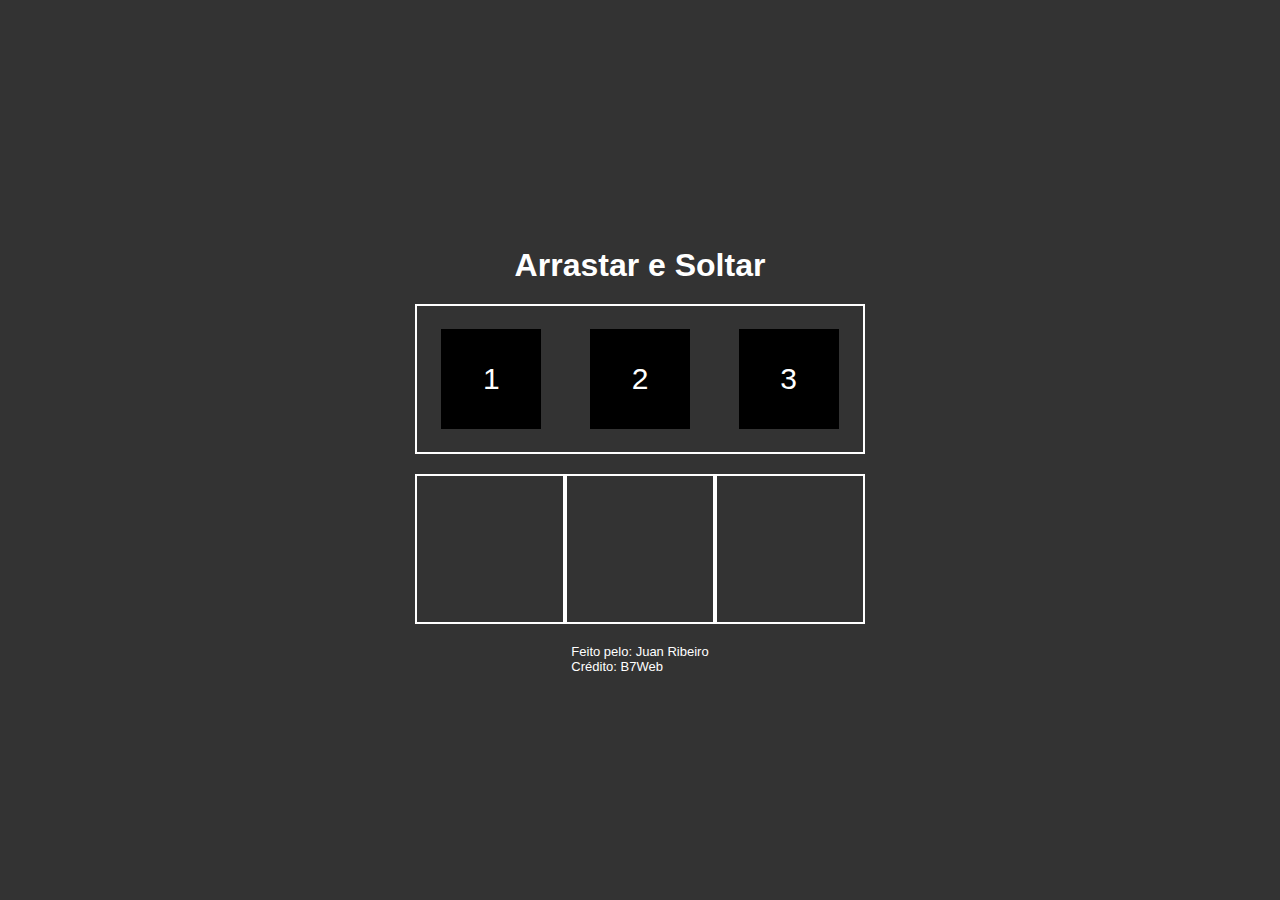
<file: Arrasta e Solta/index.html>
<!DOCTYPE html>
<html lang="pt">
<head>
    <meta charset="UTF-8">
    <meta http-equiv="X-UA-Compatible" content="IE=edge">
    <meta name="viewport" content="width=device-width, initial-scale=1.0">
    <title>Arrastar e Soltar</title>
    <link rel="stylesheet" href="style.css" />
</head>
<body>
    <h1>Arrastar e Soltar</h1>

    <div class="neutralArea">
        <div class="item" draggable="true">1</div>
        <div class="item" draggable="true">2</div>
        <div class="item" draggable="true">3</div>
    </div>

    <div class="areas">
        <div class="area" data-name="a"></div>
        <div class="area" data-name="b"></div>
        <div class="area" data-name="c"></div>
    </div>

    <footer>Feito pelo: Juan Ribeiro
        <br>
        Crédito: B7Web
    </footer>

    <script src="script.js"></script>
</body>
</html>
</file>
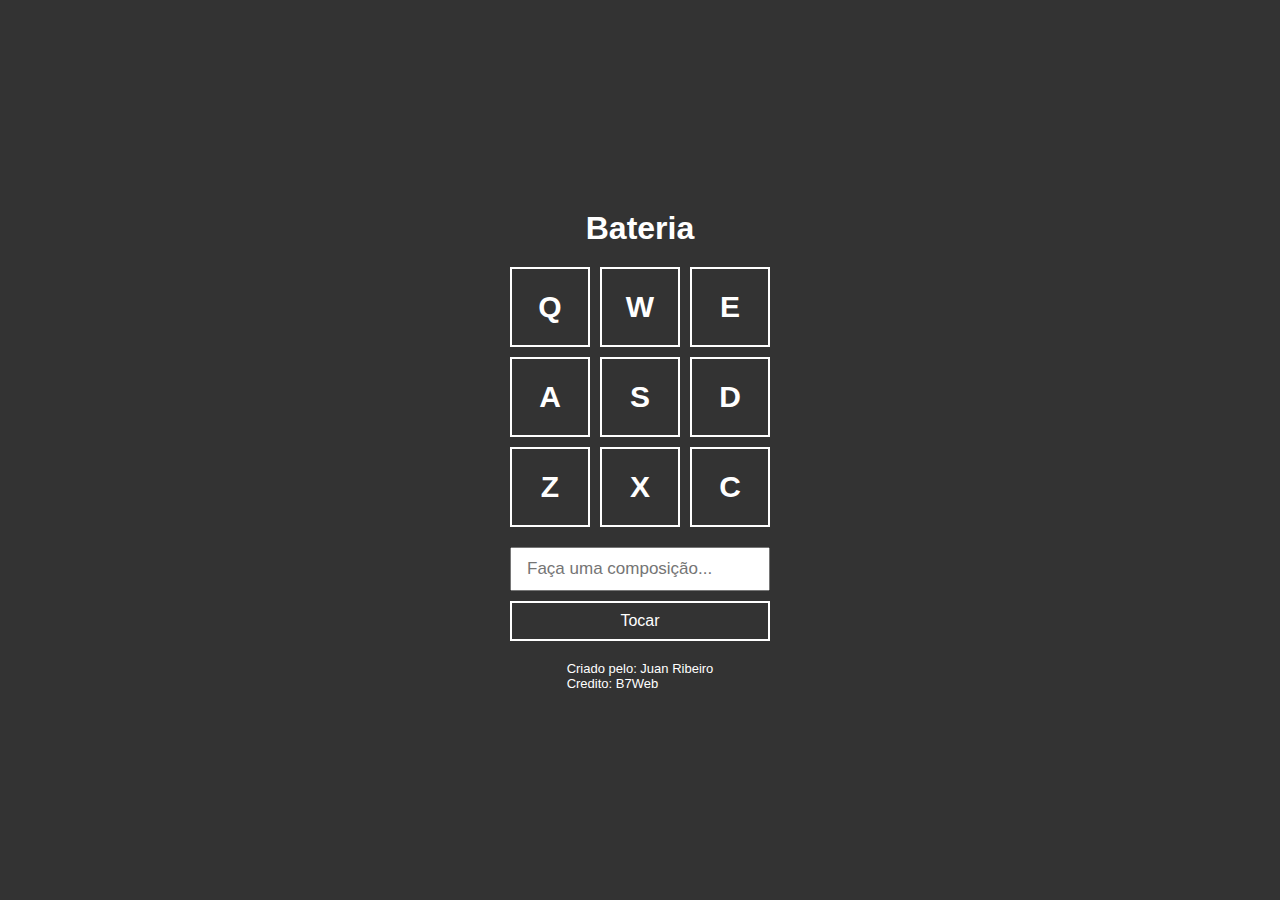
<file: Bateria/index.html>
<!DOCTYPE html>
<html lang="pt-br">
<head>
    <meta charset="UTF-8">
    <meta http-equiv="X-UA-Compatible" content="IE=edge">
    <meta name="viewport" content="width=device-width, initial-scale=1.0">
    <title>Bateria</title>
    <link rel="stylesheet" href="style.css" />
</head>
<body>
    <h1>Bateria</h1>

    <div class="keys">
        <div data-key="keyq" class="key">Q</div>
        <div data-key="keyw" class="key">W</div>
        <div data-key="keye" class="key">E</div>

        <div data-key="keya" class="key">A</div>
        <div data-key="keys" class="key">S</div>
        <div data-key="keyd" class="key">D</div>

        <div data-key="keyz" class="key">Z</div>
        <div data-key="keyx" class="key">X</div>
        <div data-key="keyc" class="key">C</div>
    </div>
    <div class="composer">
        <input type="text" id="input" placeholder="Faça uma composição..." />
        <button>Tocar</button>
    </div>

    <footer>Criado pelo: Juan Ribeiro
        <br>
        Credito: B7Web
    </footer>

    <audio id="s_keyq" src="sounds/keyq.wav"></audio>
    <audio id="s_keyw" src="sounds/keyw.wav"></audio>
    <audio id="s_keye" src="sounds/keye.wav"></audio>
    <audio id="s_keya" src="sounds/keya.wav"></audio>
    <audio id="s_keys" src="sounds/keys.wav"></audio>
    <audio id="s_keyd" src="sounds/keyd.wav"></audio>
    <audio id="s_keyz" src="sounds/keyz.wav"></audio>
    <audio id="s_keyx" src="sounds/keyx.wav"></audio>
    <audio id="s_keyc" src="sounds/keyc.wav"></audio>
    
    <script src="script.js"></script>
</body>
</html>
</file>
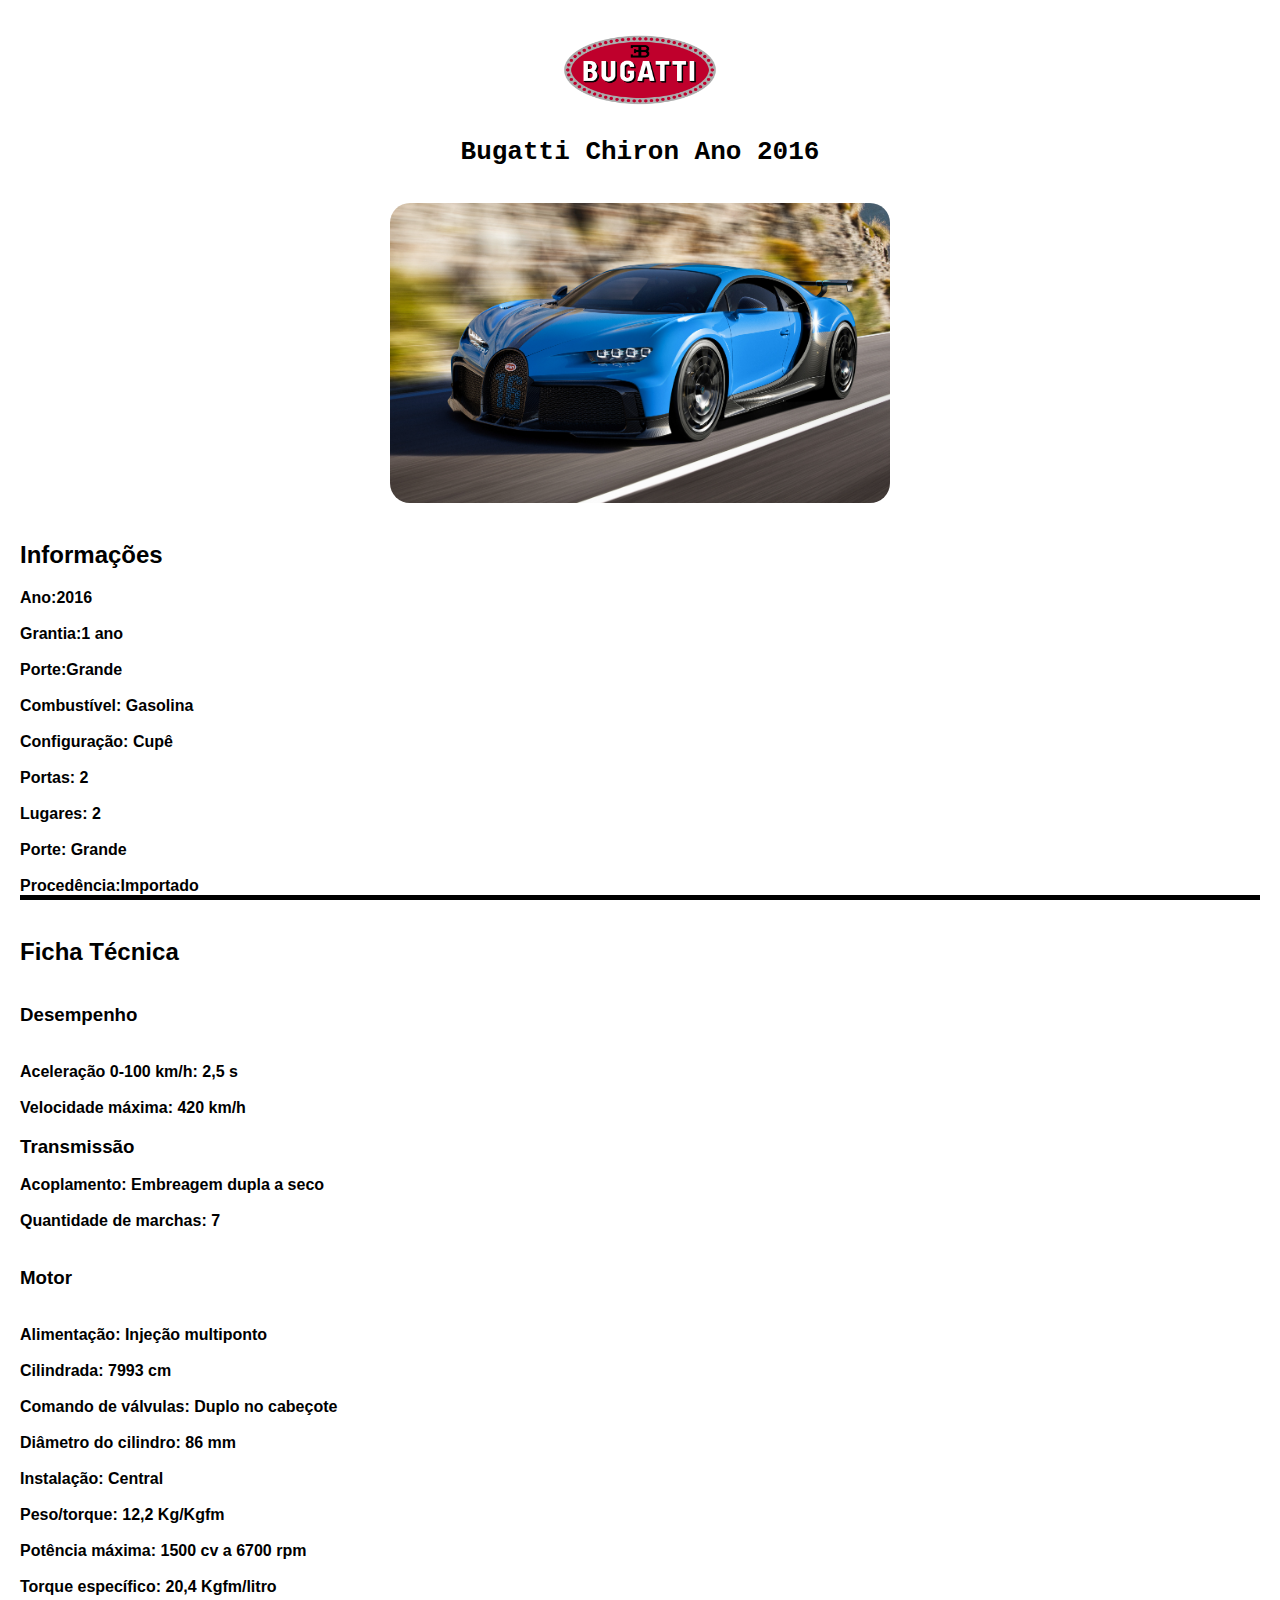
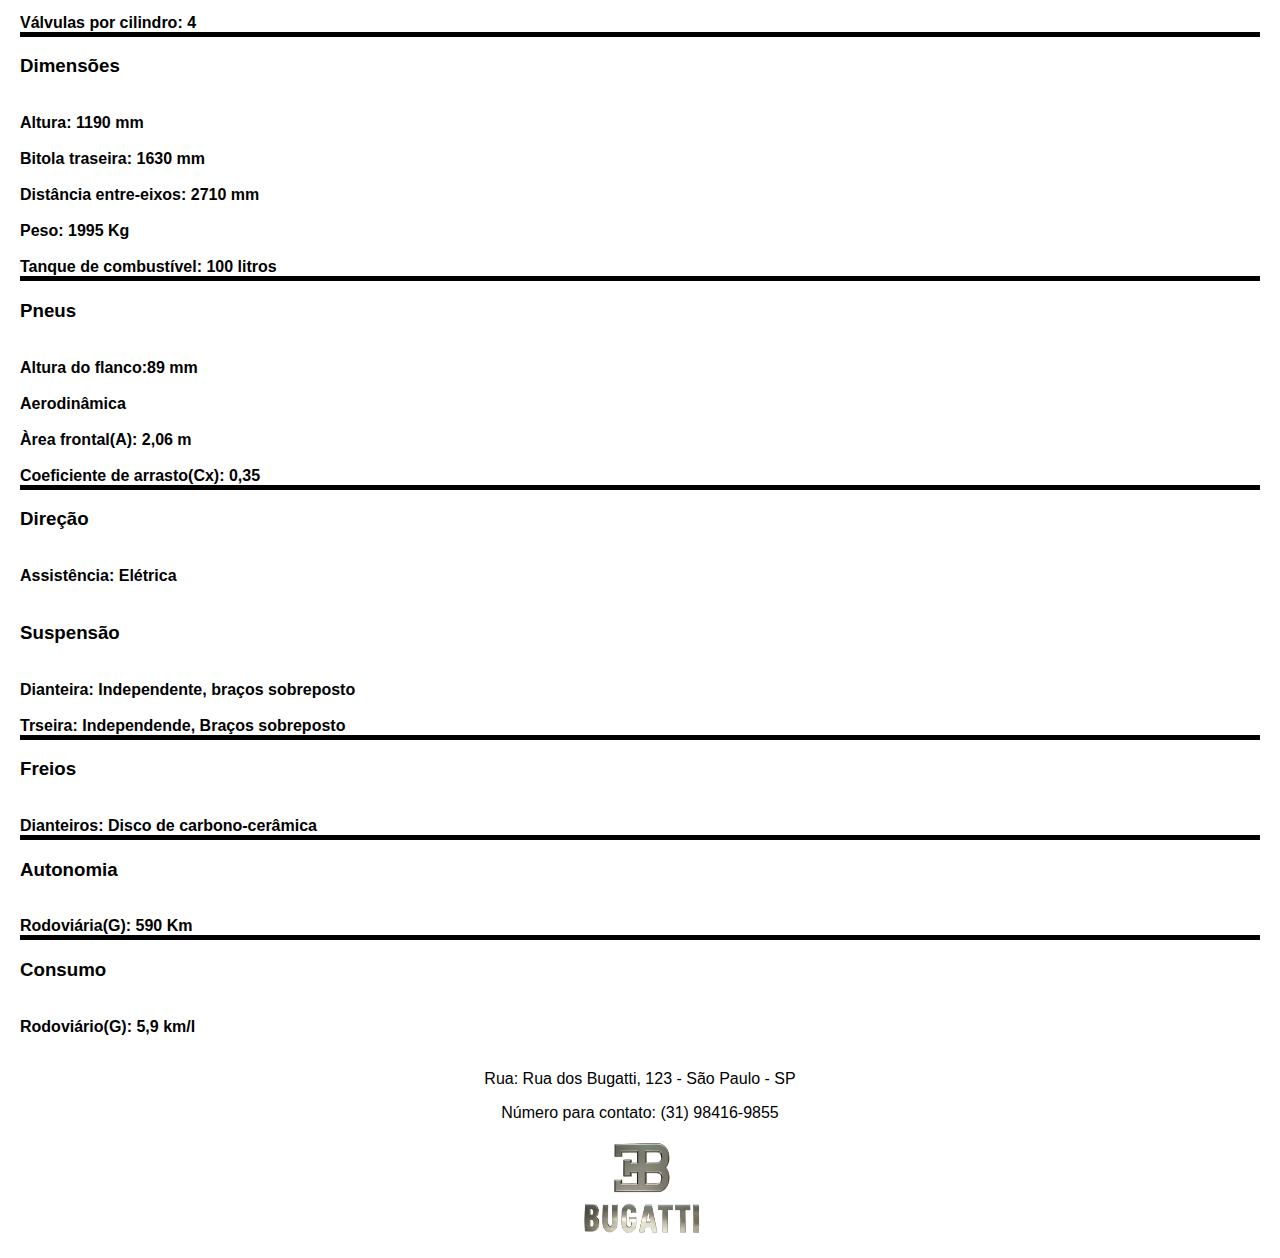
<file: Bugatti Chiron/index.html>
<!DOCTYPE html>
<html lang="pt-br">

<head>
    <meta charset="UTF-8">
    <meta name="viewport" content="width=initial-scale=1.0">
    <title>Bugatti</title>
    <link rel="icon" type="image/Bugatti" href="/favicon/favicon-16x16.png" />
    <link rel="stylesheet" href="index.css" />
</head>

<body>
    <header>
        <div class="logo">           
     <img src="img/Bugatti-logo-2560x1440.png " alt="logo da pagina" width="200" height="100" />
</div>    


     <div class="titulo">

        <h1>Bugatti Chiron Ano 2016</h1>
    </div>
    <br>
    <div class="foto">
        <img src="img/bugatti-chiron.jpg" alt="foto da bucati chiron 2016"  width="500"height="300"/>
        
    </div>
</header>
    <br>
    <div class="ifor">
        <h2>Informações</h2>
        <b>Ano:2016</b>
        <br>
        <b>Grantia:1 ano</b>
        <br>
        <b>Porte:Grande</b>
        <br>
        <b>Combustível: Gasolina</b>
        <br>
        <b>Configuração: Cupê</b>
        <br>
        <b>Portas: 2</b>
        <br>
        <b>Lugares: 2</b>
        <br>
        <b>Porte: Grande</b>
        <br>
        <b>Procedência:Importado</b>
    </div>
    </div>
    <br>
    <div class="ficha">
        <h2>
            Ficha Técnica
        </h2>

        <h3>Desempenho</h3>
        <br>
        <b>Aceleração 0-100 km/h: 2,5 s</b>
        <br>
        <b>Velocidade máxima: 420 km/h</b>
        <h3>
            Transmissão
            <br>
        </h3>
        <b>Acoplamento: Embreagem dupla a seco</b>
        <br>
        <b>Quantidade de marchas: 7</b>
        <br>
        <h3>Motor</h3>
        <br>
        <b>Alimentação: Injeção multiponto</b>
        <br>
        <b>Cilindrada: 7993 cm</b>
<br>
        <b>Comando de válvulas: Duplo no cabeçote</b>
        <br>
        <b>Diâmetro do cilindro: 86 mm</b>
        <br>
        <b>Instalação: Central</b>
        <br>
        <b>Peso/torque: 12,2 Kg/Kgfm</b>
        <br>
        <b>Potência máxima: 1500 cv a 6700 rpm</b>
        <br>
        <b>Torque específico: 20,4 Kgfm/litro</b>
        <br>
        <b>Válvulas por cilindro: 4</b>
    </div>
    <div class="dimensões">
        <h3>Dimensões</h3>
        <br>
        <b>Altura: 1190 mm</b>
        <br>
        <b>Bitola traseira: 1630 mm</b>
        <br>
        <b>Distância entre-eixos: 2710 mm</b>
        <br>
        <b>Peso: 1995 Kg</b>
        <br>
        <b>Tanque de combustível: 100 litros</b>
    </div>
    <div class="pneus">
        <h3>Pneus</h3>
        <br>
        <b>Altura do flanco:89 mm</b>
        <br>
        <b>Aerodinâmica</b>
        <br>
        <b>Àrea frontal(A): 2,06 m</b>
        <br>
        <b>Coeficiente de arrasto(Cx): 0,35</b>
    </div>
    <div class="direção">
        <h3>Direção</h3>
        <br>
        <b>Assistência: Elétrica</b>
        <br>
        <h3>Suspensão</h3>
        <br>
        <b>Dianteira: Independente, braços sobreposto</b>
        <br>
        <b>Trseira: Independende, Braços sobreposto</b>
    </div>
    <div class="freios">
        <h3>Freios</h3>
        <br>
        <b>Dianteiros: Disco de carbono-cerâmica</b>
    </div>
    <div class="autonomia">
        <h3>Autonomia</h3>
        <br>
        <b>Rodoviária(G): 590 Km</b>
    </div>
    <div class="consumo">
        <h3>Consumo</h3>
        <br>
        <b>Rodoviário(G): 5,9 km/l</b>
    </div>
    <br>
    <div class="footer"><footer>
        <andress>
            <p>Rua: Rua dos Bugatti, 123 - São Paulo - SP</p></andress>
       

        
        
           Número para contato: (31) 98416-9855 
        </p></div>
    <div class="logo2">
        <img src="img/bugatti-logo-3d-model-removebg-preview.png" alt="segunda logo" width="150px" height="100px" > 
    </div>
    </footer>

</body>

</html>
</file>
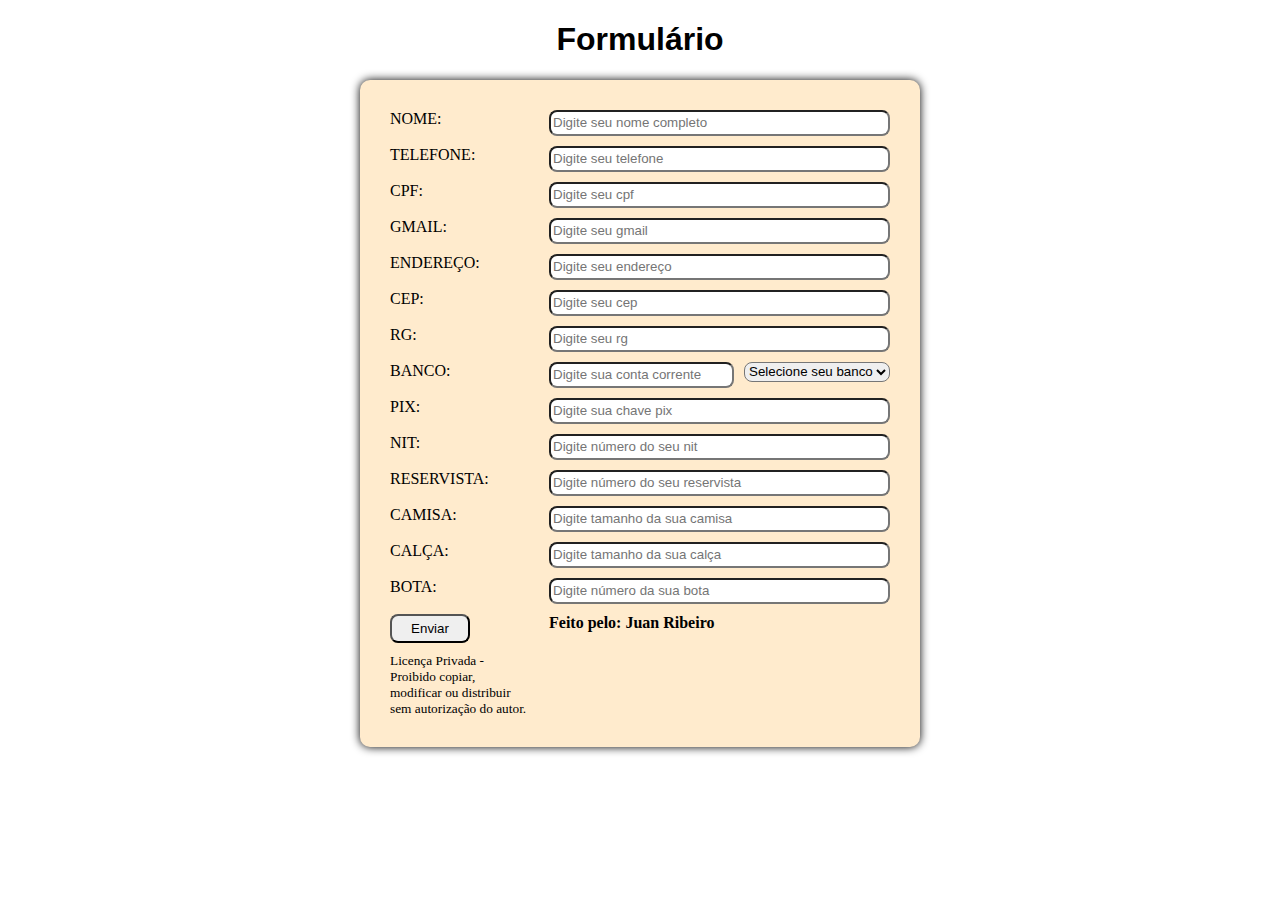
<file: Formulário/index.html>
<!DOCTYPE html>
<html lang="en">
<head>
    <meta charset="UTF-8">
    <meta name="viewport" content="width=device-width, initial-scale=1.0">
    <title>Formulário</title>
    <link rel="stylesheet" href="style.css"/>
</head>
<body>
    <h1>Formulário</h1>
    <form action="" method="post">
        <label for="nome">NOME:</label>
        <input type="text" id="nome" placeholder="Digite seu nome completo">
        <label for="numero">TELEFONE:</label>
        <input type="text" id="numero" placeholder="Digite seu telefone">
        <label for="cpf-number">CPF:</label>
        <input type="text" id="cpf-number" placeholder="Digite seu cpf">
        <label for="email">GMAIL:</label>
        <input type="email" id="gmail"  placeholder="Digite seu gmail">
        <label for="endereco">ENDEREÇO:</label>       
        <input type="text" id="endereco" endereco="endereço" placeholder="Digite seu endereço">
        <label for="cep">CEP:</label>
        <input type="text" id="cep"  placeholder="Digite seu cep">
        <label for="rg">RG:</label>
        <input type="text" id="rg" placeholder="Digite seu rg">
        <label for="banco">BANCO:</label>
        <div class="banco-group">
            <input type="text" id="banco" placeholder="Digite sua conta corrente">
            <select id="banco-select">
                <option value="">Selecione seu banco</option>
                <option value="Bradesco">Bradesco</option>
                <option value="santander">Santander</option>
                <option value="bb">Banco do Brasil</option>
                <option value="nubank">Nubank</option>
                <option value="Itaú">Itaú</option>
            </select>
        </div>
        <label for="pix">PIX:</label>
        <input type="text" id="pix" placeholder="Digite sua chave pix">
        <label for="nit">NIT:</label>
        <input type="text" id="nit" placeholder="Digite número do seu nit">
        <label for="reservista">RESERVISTA:</label>
        <input type="text" id="reservista" placeholder="Digite número do seu reservista">
        <label for="camisa">CAMISA:</label>
        <input type="text" id="camisa" placeholder="Digite tamanho da sua camisa">
        <label for="calca">CALÇA:</label>
        <input type="text" id="calca" placeholder="Digite tamanho da sua calça">
        <label for="bota">BOTA:</label>
        <input type="text" id="bota" placeholder="Digite número da sua bota">
    <button type="submit">Enviar</button>
    <b>Feito pelo: Juan Ribeiro</b>
         <small>Licença Privada - Proibido copiar, modificar ou distribuir sem autorização do autor.</small>
    </form>
</body>
</html>
</file>
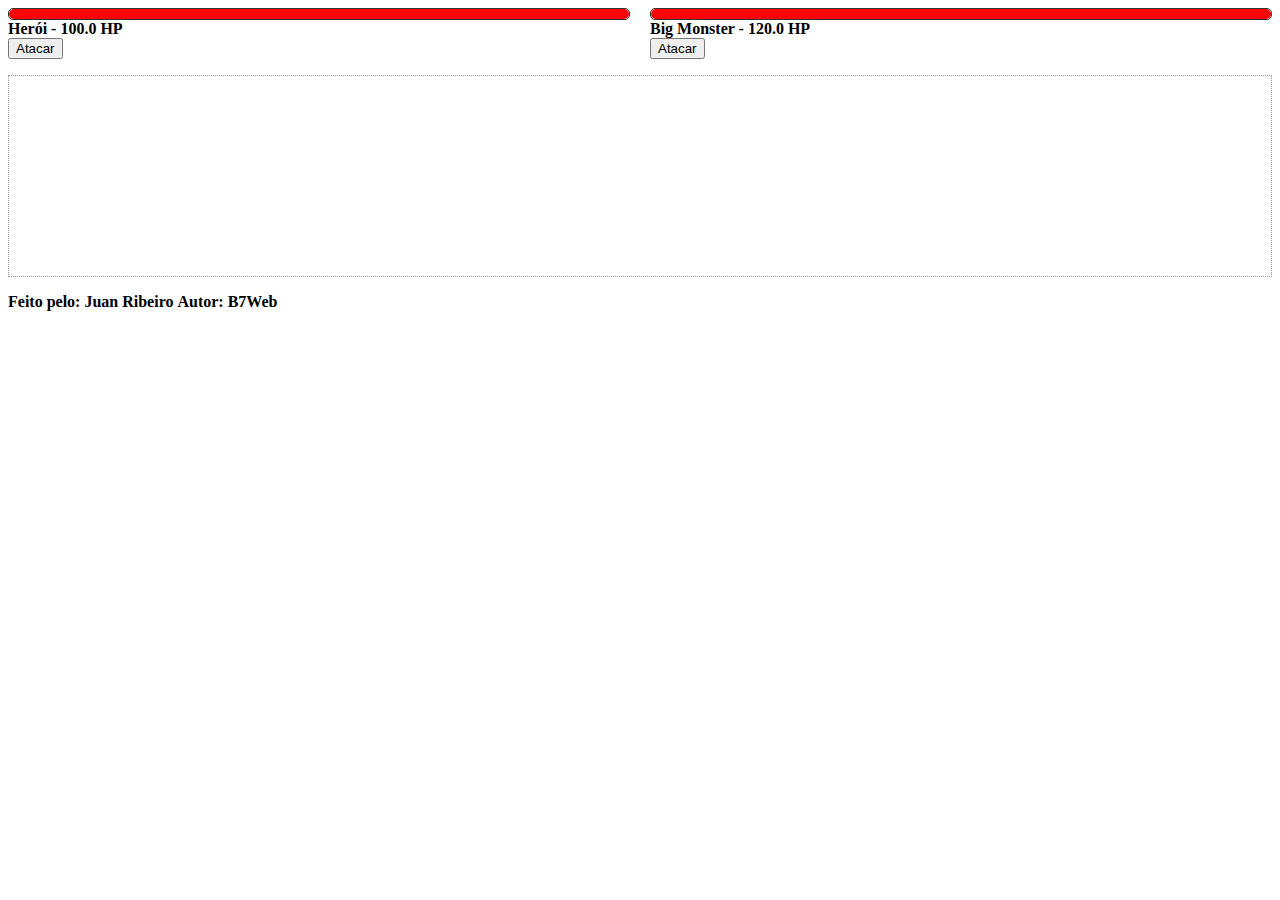
<file: Herói Vs Monster/index.html>
<!DOCTYPE html>
<html lang="pt-br">

<head>
    <meta charset="UTF-8">
    <meta name="viewport" content="width=device-width, initial-scale=1.0">
    <title>Herói vs Monster</title>
    <link rel="stylesheet" href="style.css"/>
</head>

<body>
    <div class="fightarea">
        <div id="char">
            <div class="lifebar">
                <div class="bar" style="width: 100%;"></div>
            </div>
            <strong class="name">--</strong>
            <div>
                <button class="attackButton">Atacar</button>
            </div>
        </div>
        <div id="monster">
            <div class="lifebar">
                <div class="bar" style="width: 100%;"></div>
            </div>
            <strong class="name">--</strong>
            <div>
                <button class="attackButton">Atacar</button>
            </div>
        </div>
    </div>
    <ul class="log"></ul>
    <script src="classes.js"></script>
    <script src="script.js"></script>
        <footer>
        <b>Feito pelo: Juan Ribeiro</b>
        <b>Autor: B7Web</b>
    </footer>
</body>

</html>
</file>
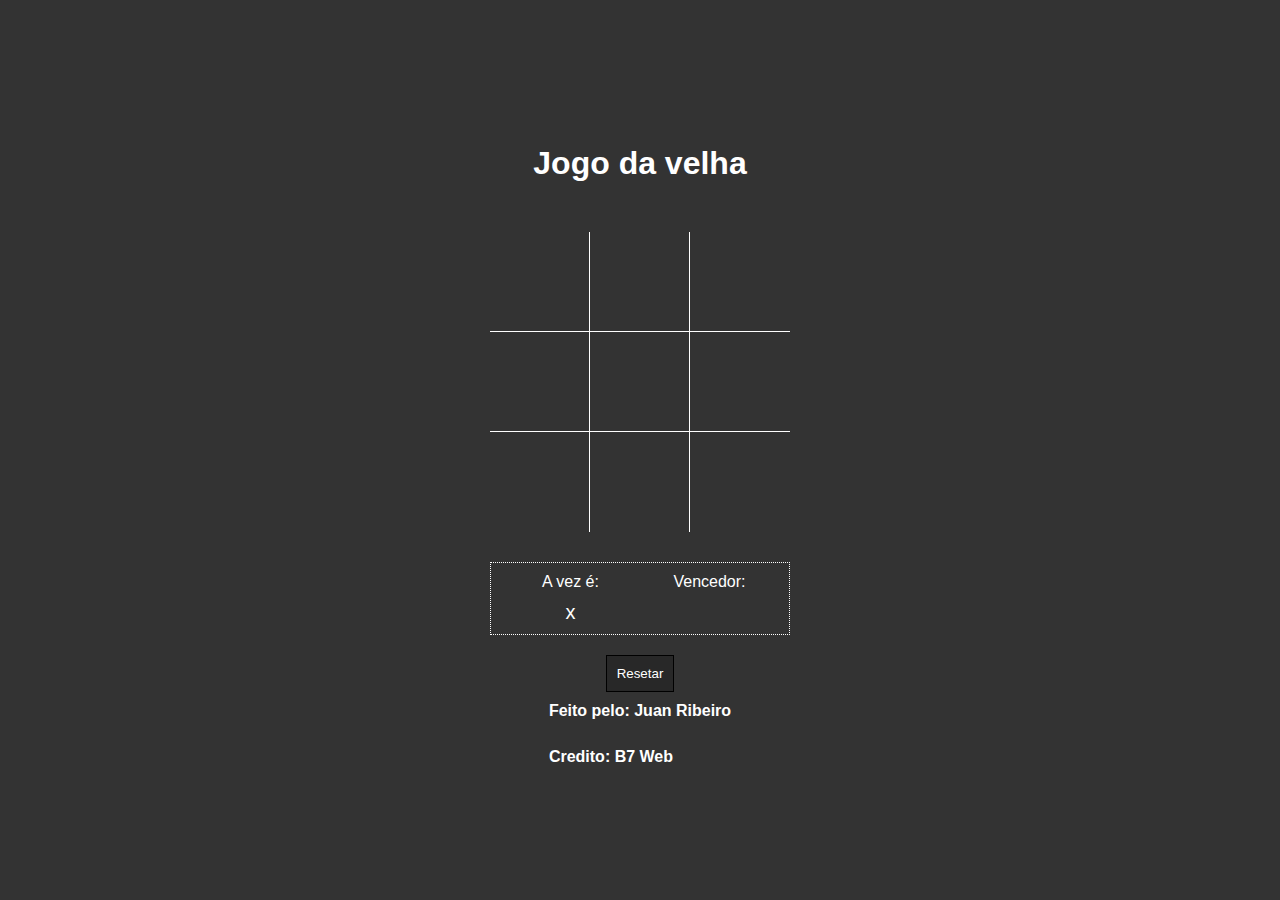
<file: Jogo da velha/index.html>
<!DOCTYPE html>
<html lang="pt">
<head>
    <meta charset="UTF-8">
    <meta http-equiv="X-UA-Compatible" content="IE=edge">
    <meta name="viewport" content="width=device-width, initial-scale=1.0">
    <title>Jogo da velha</title>
    <link rel="stylesheet" href="style.css" />
</head>
<body>
    <h1>Jogo da velha</h1>

    <div class="area">
        <div data-item="a1" class="item b r"></div>
        <div data-item="a2" class="item b r"></div>
        <div data-item="a3" class="item b"></div>

        <div data-item="b1" class="item b r"></div>
        <div data-item="b2" class="item b r"></div>
        <div data-item="b3" class="item b"></div>

        <div data-item="c1" class="item r"></div>
        <div data-item="c2" class="item r"></div>
        <div data-item="c3" class="item"></div>
    </div>

    <div class="info">
        <div class="infoitem">
            <div class="infotitulo">A vez é:</div>
            <div class="infocorpo vez">--</div>
        </div>
        <div class="infoitem">
            <div class="infotitulo">Vencedor:</div>
            <div class="infocorpo resultado">--</div>
        </div>
    </div>

    <button class="reset">Resetar</button>

    <script src="script.js"></script>
    <footer class="rodape">
        <b>Feito pelo: Juan Ribeiro</b>
        <br>
        <b>Credito: B7 Web</b>
    </footer>
</body>
</html>
</file>
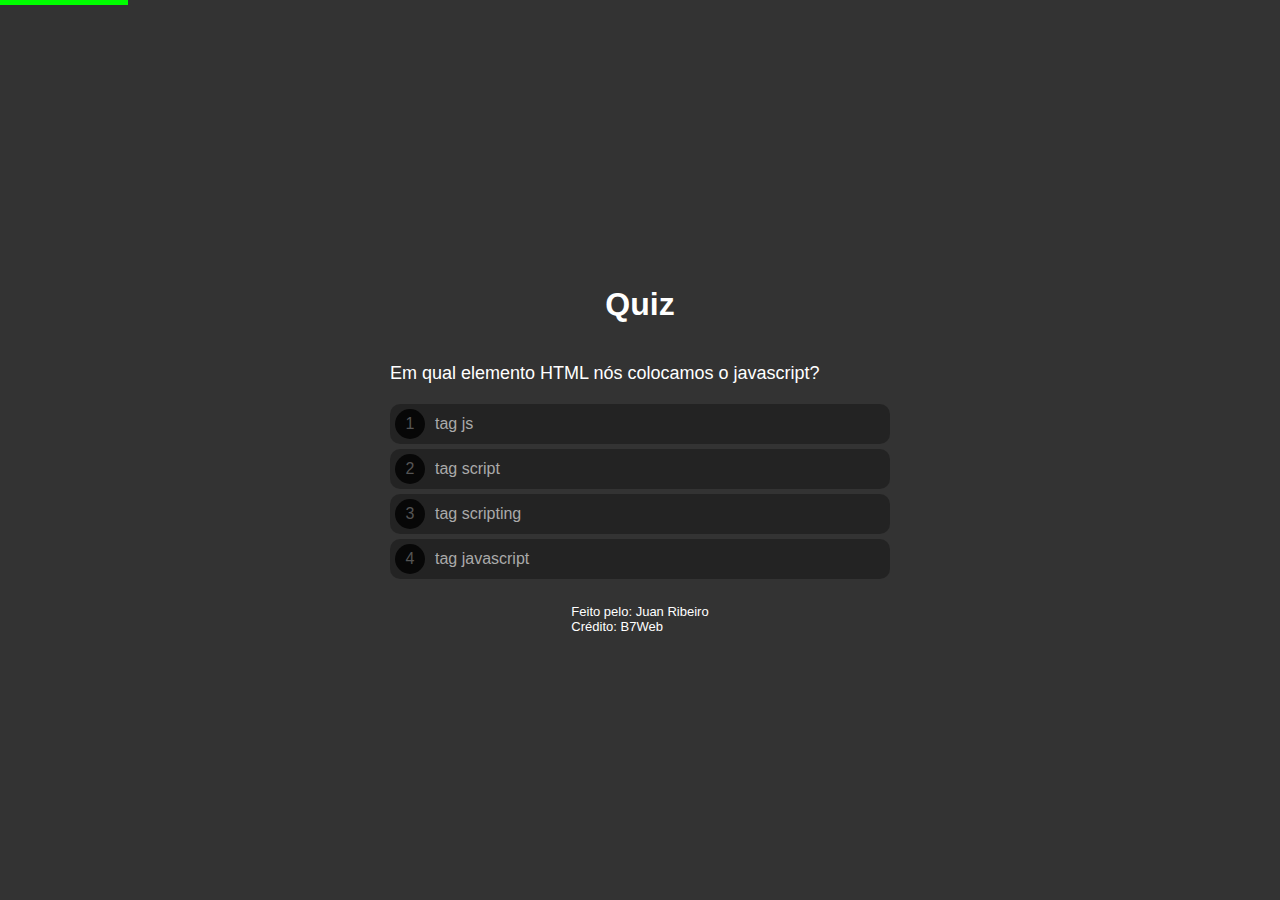
<file: Jogo Quiz/index.html>
<!DOCTYPE html>
<html lang="pt">
<head>
    <meta charset="UTF-8">
    <meta http-equiv="X-UA-Compatible" content="IE=edge">
    <meta name="viewport" content="width=device-width, initial-scale=1.0">
    <title>Quiz</title>
    <link rel="stylesheet" href="style.css" />
</head>
<body>
    <div class="progress">
        <div class="progress--bar"></div>
    </div>

    <h1>Quiz</h1>

    <div class="questionArea">
        <div class="question">...</div>
        <div class="options">
            
        </div>
    </div>

    <div class="scoreArea">
        <img src="prize.png" class="prizeImage" />
        <div class="scoreText1">Parabéns!</div>
        <div class="scorePct">Acertou 99%</div>
        <div class="scoreText2">Você respondeu 9 questões e acertou 8.</div>
        <button>Fazer novamente</button>
    </div>

    <footer>Feito pelo: Juan Ribeiro
        <br>
        Crédito: B7Web
    </footer>

    <script src="questions.js"></script>
    <script src="script.js"></script>
</body>
</html>
</file>
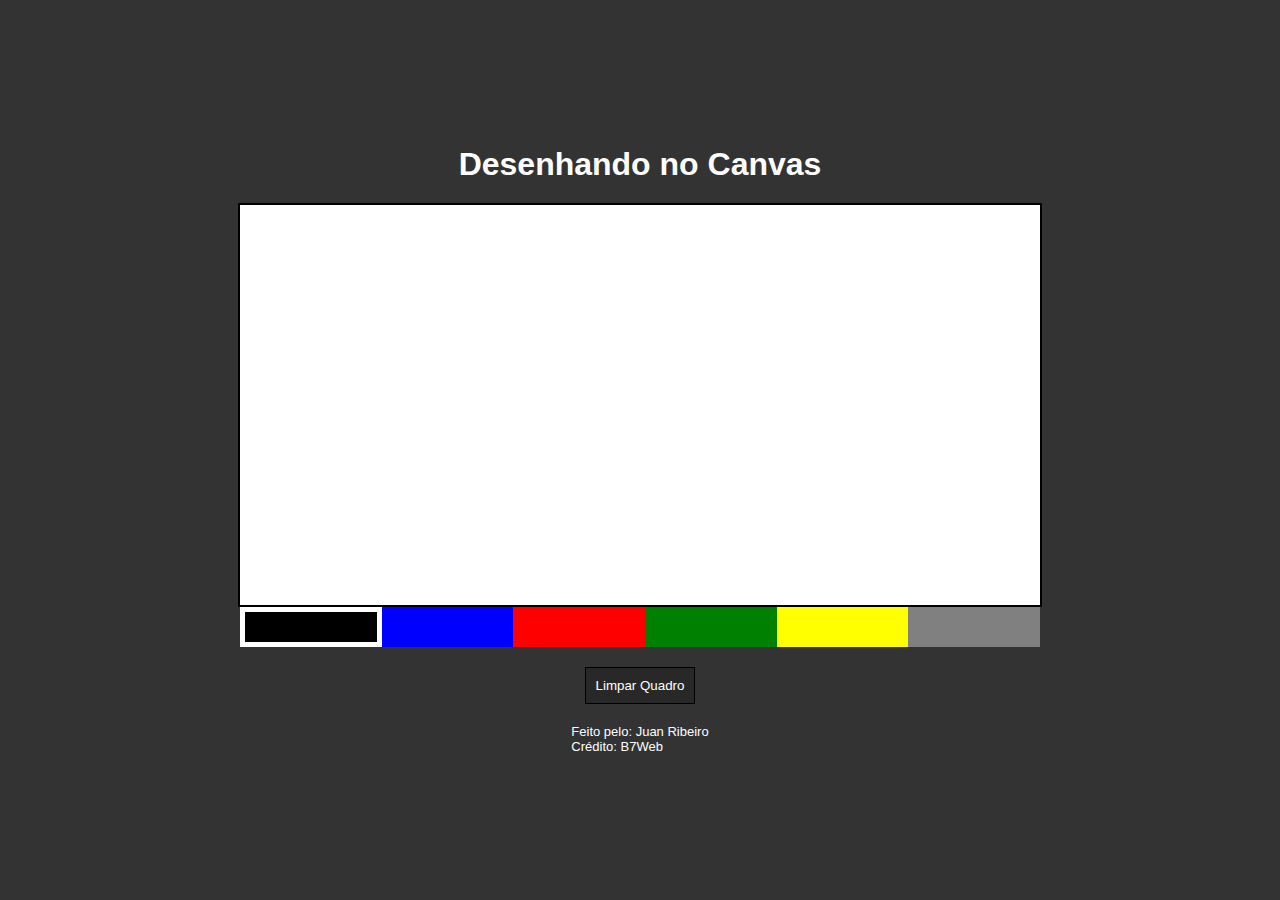
<file: Quadro de desenho/index.html>
<!DOCTYPE html>
<html lang="pt">
<head>
    <meta charset="UTF-8">
    <meta http-equiv="X-UA-Compatible" content="IE=edge">
    <meta name="viewport" content="width=device-width, initial-scale=1.0">
    <title>Desenhando no Canvas</title>
    <link rel="stylesheet" href="style.css" />
</head>
<body>
    <h1>Desenhando no Canvas</h1>

    <canvas id="tela" width="800" height="400"></canvas>

    <div class="colorArea">
        <div data-color="black" style="background-color: black" class="color active"></div>
        <div data-color="blue" style="background-color: blue" class="color"></div>
        <div data-color="red" style="background-color: red" class="color"></div>
        <div data-color="green" style="background-color: green" class="color"></div>
        <div data-color="yellow" style="background-color: yellow" class="color"></div>
        <div data-color="gray" style="background-color: gray" class="color"></div>
    </div>

    <button class="clear">Limpar Quadro</button>

    <footer>Feito pelo: Juan Ribeiro
        <br>
        Crédito: B7Web
    </footer>

    <script src="script.js"></script>
</body>
</html>
</file>
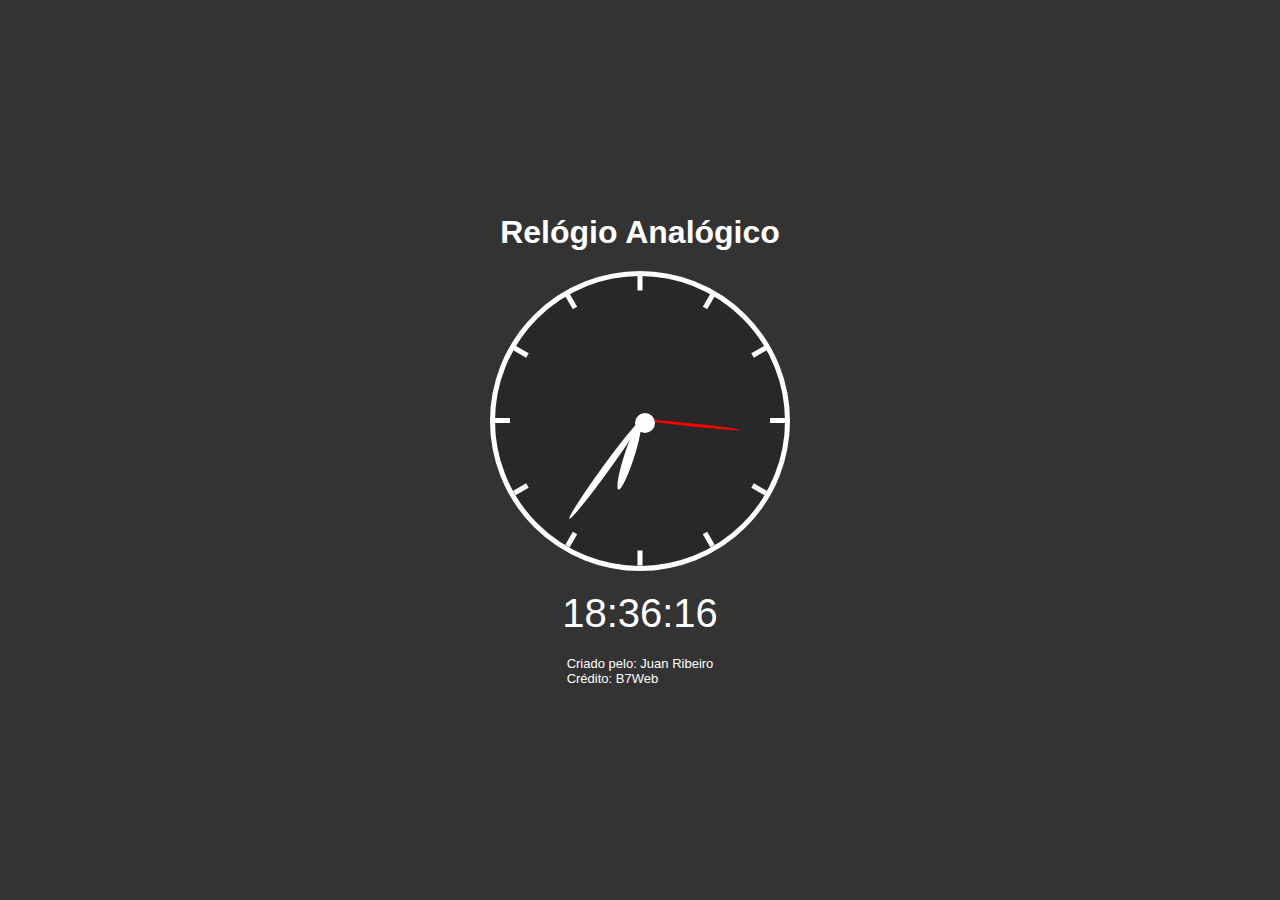
<file: Relógio Analógico/index.html>
<!DOCTYPE html>
<html lang="pt">
<head>
    <meta charset="UTF-8">
    <meta http-equiv="X-UA-Compatible" content="IE=edge">
    <meta name="viewport" content="width=device-width, initial-scale=1.0">
    <title>Relógio Analógico</title>
    <link rel="stylesheet" href="style.css" />
</head>
<body>
    <h1>Relógio Analógico</h1>

    <div class="relogio">
        <div class="riscos">
            <div class="risco" style="transform: rotate(0deg)"><div class="ponto"></div></div>
            <div class="risco" style="transform: rotate(30deg)"><div class="ponto"></div></div>
            <div class="risco" style="transform: rotate(60deg)"><div class="ponto"></div></div>
            <div class="risco" style="transform: rotate(90deg)"><div class="ponto"></div></div>
            <div class="risco" style="transform: rotate(120deg)"><div class="ponto"></div></div>
            <div class="risco" style="transform: rotate(150deg)"><div class="ponto"></div></div>
            <div class="risco" style="transform: rotate(180deg)"><div class="ponto"></div></div>
            <div class="risco" style="transform: rotate(210deg)"><div class="ponto"></div></div>
            <div class="risco" style="transform: rotate(240deg)"><div class="ponto"></div></div>
            <div class="risco" style="transform: rotate(270deg)"><div class="ponto"></div></div>
            <div class="risco" style="transform: rotate(300deg)"><div class="ponto"></div></div>
            <div class="risco" style="transform: rotate(330deg)"><div class="ponto"></div></div>
        </div>
        <div class="ponteiros">
            <div class="p p_s"></div>
            <div class="p p_m"></div>
            <div class="p p_h"></div>
            <div class="encaixe"></div>
        </div>
    </div>
    <div class="digital">--:--:--</div>

    <footer>Criado pelo: Juan Ribeiro
        <br>
        Crédito: B7Web
    </footer>

    <script src="script.js"></script>
</body>

</html>
</file>
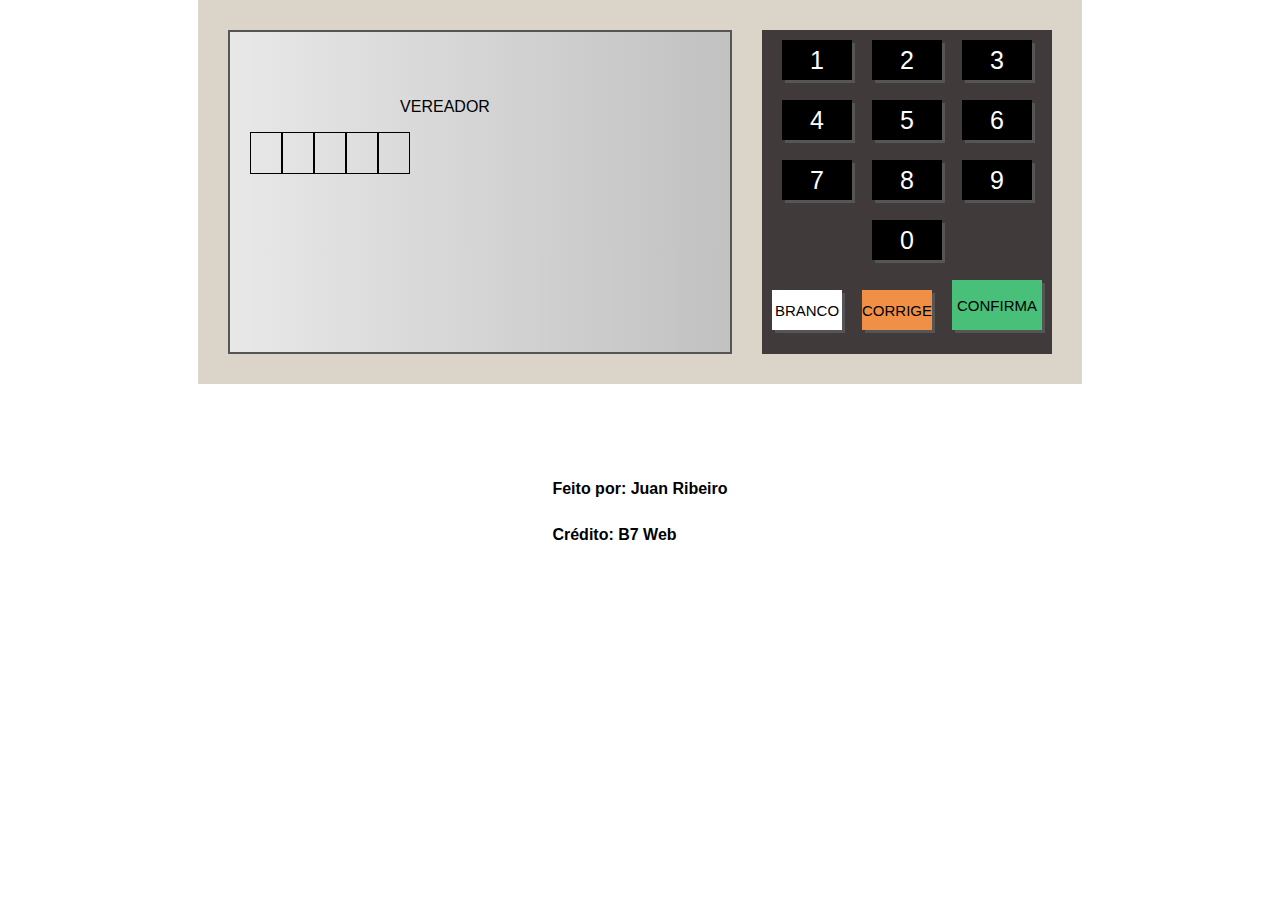
<file: urna/index.html>
<!DOCTYPE html>
<html lang="pt-BR">
<head>
    <meta charset="UTF-8">
    <meta name="viewport" content="width=device-width, initial-scale=1.0">
    <title>Urna Eletrônica</title>
    <link rel="stylesheet" href="style.css" />
</head>
<body>
    <div class="urna">
        <div class="tela">
            <div class="d-1">
                <div class="d-1-left">
                    <div class="d-1-1">
                        <span>SEU VOTO PARA</span>
                    </div>
                    <div class="d-1-2">
                        <span>VEREADOR</span>
                    </div>
                    <div class="d-1-3">
                        <div class="numero pisca"></div>
                        <div class="numero"></div>
                    </div>
                    <div class="d-1-4">
                        Nome: FULANO DE TAL<br/>
                        Partido: QQQ<br/>
                        Vice-Prefeito: BELTRANO DE TAL
                    </div>
                </div>
                <div class="d-1-right">
                    <div class="d-1-image">
                        <img src="images/84.jpg" alt="" />
                        Prefeito
                    </div>
                    <div class="d-1-image small">
                        <img src="images/84_2.jpg" alt="" />
                        Vice-Prefeito
                    </div>
                </div>
            </div>
            <div class="d-2">
                Aperte a tela:<br/>
                CONFIRMA para CONFIRMAR este voto<br/>
                CORRIGE para REINICIAR este voto
            </div>
        </div>
        <div class="teclado">
            <div class="teclado--linha">
                <div class="teclado--botao" onclick="clicou('1')">1</div>
                <div class="teclado--botao" onclick="clicou('2')">2</div>
                <div class="teclado--botao" onclick="clicou('3')">3</div>
            </div>
            <div class="teclado--linha">
                <div class="teclado--botao" onclick="clicou('4')">4</div>
                <div class="teclado--botao" onclick="clicou('5')">5</div>
                <div class="teclado--botao" onclick="clicou('6')">6</div>
            </div>
            <div class="teclado--linha">
                <div class="teclado--botao" onclick="clicou('7')">7</div>
                <div class="teclado--botao" onclick="clicou('8')">8</div>
                <div class="teclado--botao" onclick="clicou('9')">9</div>
            </div>
            <div class="teclado--linha">
                <div class="teclado--botao" onclick="clicou('0')">0</div>
            </div>
            <div class="teclado--linha">
                <div class="teclado--botao botao--branco" onclick="branco()">BRANCO</div>
                <div class="teclado--botao botao--corrige" onclick="corrige()">CORRIGE</div>
                <div class="teclado--botao botao--confirma" onclick="confirma()">CONFIRMA</div>
            </div>
        </div>
    </div>
    
<footer>
    <b>Feito por: Juan Ribeiro</b>
    <br>
    <b>Crédito: B7 Web</b>
     <style>
        footer {
            display: grid;
            position: absolute;
            margin-top: 40em;
            row-gap: 5px;
        }
    </style>
</footer>
    <script src="etapas.js"></script>
    <script src="script.js"></script>
</body>
</html>
</file>
<file: Arrasta e Solta/style.css>
* {
    margin: 0;
    padding: 0;
    box-sizing: border-box;
}

body {
    display: flex;
    min-height: 100vh;
    justify-content: center;
    align-items: center;
    flex-direction: column;
    background-color: #333;
    font-family: Arial, Helvetica, sans-serif;
}

h1 {
    color: #FFF;
    margin: 20px 0;
}

.neutralArea {
    width: 450px;
    height: 150px;
    display: flex;
    justify-content: space-around;
    align-items: center;
    border: 2px solid #FFF;
}
.item {
    width: 100px;
    height: 100px;
    background-color: #000;
    color: #FFF;
    font-size: 30px;
    display: flex;
    justify-content: center;
    align-items: center;
    cursor: grab;
}
.item.dragging {
    opacity: 0.5;
}
.areas {
    width: 450px;
    display: flex;
    margin-top: 20px;
}
.areas.correct .area {
    border: 2px solid #00FF00;
}
.area {
    width: 150px;
    height: 150px;
    border: 2px solid #FFF;
    display: flex;
    justify-content: center;
    align-items: center;
}
.hover {
    background-color: rgba(0, 0, 0, 0.3);
}
footer {
    margin-top: 20px;
    color: #FFF;
    font-size: 13px;
}
</file>
<file: Bateria/style.css>
* {
    margin: 0;
    padding: 0;
    box-sizing: border-box;
}
body {
    display: flex;
    min-height: 100vh;
    justify-content: center;
    align-items: center;
    flex-direction: column;
    background-color: #333;
    font-family: Arial, Helvetica, sans-serif;
}

h1 {
    color: #FFF;
    margin-bottom: 20px;
}
.keys {
    display: grid;
    grid-template-columns: repeat(3, 1fr);
    gap: 10px;
}
.key {
    width: 80px;
    height: 80px;
    border: 2px solid #FFF;
    color: #FFF;
    display: flex;
    justify-content: center;
    align-items: center;
    font-size: 30px;
    font-weight: bold;
}
.key.active {
    border: 2px solid #FF0;
    color: #FF0;
}

.composer {
    width: 260px;
    margin-top: 20px;
}
.composer #input {
    width: 100%;
    outline: none;
    font-size: 17px;
    padding: 10px 15px;
}
.composer button {
    width: 100%;
    height: 40px;
    background: none;
    border: 2px solid #FFF;
    color: #FFF;
    font-size: 16px;
    margin-top: 10px;
    cursor: pointer;
}
.composer button:hover {
    background-color: rgba(0, 0, 0, 0.2);
}

footer {
    margin-top: 20px;
    color: #FFF;
    font-size: 13px;
}
</file>
<file: Bugatti Chiron/index.css>
body {
margin: 20px;
border: 20px;

}

h1 {
   font-family: monospace;
   text-align: center;
}

.titulo {
   display: flex;
   justify-content: center;
   align-items: center;
}

.ifor {
   font-family: Arial;
   display: flex;
   flex-direction: column;
   justify-content: center;
   align-items: flex-start;
   border-bottom: 5px solid black;
}

.foto {
   display: flex;
   justify-content: center;
   align-items: center;

}

  img{
   border-radius: 20px
  }

.logo{
   display: flex;
   justify-content: center;
   align-items:center;
   
   

}

.ficha {
   font-family: Arial;
   display: flex;
   flex-direction: column;
   justify-content: center;
   align-items: flex-start;
   border-bottom: 5px solid black;
}

.dimensões {
   font-family: Arial;
   display: flex;
   flex-direction: column;
   justify-content: center;
   align-items: flex-start;
   border-bottom: 5px solid black;
}

.pneus {

   font-family: Arial;
   display: flex;
   flex-direction: column;
   justify-content: center;
   align-items: flex-start;
   border-bottom: 5px solid black;
}

.direção {
   font-family: Arial;
   display: flex;
   flex-direction: column;
   justify-content: center;
   align-items: flex-start;
   border-bottom: 5px solid black;
}

.freios {
   font-family: Arial;
   display: flex;
   flex-direction: column;
   justify-content: center;
   align-items: flex-start;
   border-bottom: 5px solid black;
}

.autonomia {
   font-family: Arial;
   display: flex;
   flex-direction: column;
   justify-content: center;
   align-items: flex-start;
   border-bottom: 5px solid black;
}

.consumo {
   font-family: Arial;
   display: flex;
   flex-direction: column;
   justify-content: center;
   align-items: flex-start;
} 
.footer{
display: flex;
justify-content: center;
text-align:center;
font-family: Arial, Helvetica, sans-serif; 
}

.logo2{
display: flex;
justify-content: center;
align-items: center;
}



  @media (max-width: 450px){
   h1{
      font-size: 50px;
   }
  }
</file>
<file: Formulário/style.css>
h1 {
text-align: center;
font-family: Arial, Helvetica, sans-serif;
}

form{
 display: grid;
    grid-template-columns: 1fr 1fr;
    width: 500px;
    padding: 30px;
    border-radius:10px;
    box-shadow:0 0 10px;
    margin: 0 auto;
    justify-content: center;
    background-color: blanchedalmond;
    gap: 10px 20px;
    
}

form input{
    border-radius: 8px;
    height: 20px;

}

select,option
form{
    border-radius: 8px;
    height: 20px;
    grid-template-rows: auto;
    
    
}

.banco-group {
    display: flex;
    gap: 10px;
}

.banco-group input,
.banco-group select {
    flex: 1;
    height: 20px;
    border-radius: 8px;
}

button {
    border-radius: 8px;
    padding: 5px;
    width: 80px;
}
</file>
<file: Herói Vs Monster/style.css>
.fightarea {
    display: flex;
    gap: 20px;

}


#char,
#monster {
    flex: 1;
   

}

.lifebar {
    height: 10px;
    border: 1px solid #333;
    border-radius: 5px;
}

.lifebar .bar {
    height: inherit;
    background-color: red;
    border-radius: 5px;

}

.log {
    border: 1px dotted #999;
    height: 200px;
    overflow-y: scroll;

}
</file>
<file: Jogo da velha/style.css>
* {
    margin: 0;
    padding: 0;
    box-sizing: border-box;
}

body {
    display: flex;
    min-height: 100vh;
    justify-content: center;
    align-items: center;
    flex-direction: column;
    background-color: #333;
    font-family: Arial, Helvetica, sans-serif;
}

h1 {
    color: #FFF;
    margin: 20px 0;
}

.area {
    width: 300px;
    display: grid;
    grid-template-columns: repeat(3, 1fr);
    margin-top: 30px;
}
.area .item {
    width: 100px;
    height: 100px;
    display: flex;
    justify-content: center;
    align-items: center;
    font-size: 60px;
    font-weight: bold;
    color: #FFF;
    cursor: pointer;
}
.item:hover {
    background-color: rgba(0, 0, 0, 0.1);
}

.item.t {
    border-top: 1px solid #FFF;
}
.item.l {
    border-left: 1px solid #FFF;
}
.item.r {
    border-right: 1px solid #FFF;
}
.item.b {
    border-bottom: 1px solid #FFF;
}

.info {
    width: 300px;
    display: flex;
    margin-top: 30px;
    border: 1px dotted #FFF;
    padding: 10px;
}
.infoitem {
    flex: 1;
}
.infotitulo {
    text-align: center;
    color: #FFF;
    margin-bottom: 10px;
}
.infocorpo {
    text-align: center;
    color: #FFF;
    font-size: 20px;
}

.reset {
    border: 1px solid #000;
    background-color: rgba(0, 0, 0, 0.2);
    color: #FFF;
    padding: 10px;
    margin-top: 20px;
}

.rodape,b {
    color: #FFF;
    display: block;
    padding: 5px 0px ;
}
</file>
<file: Jogo Quiz/style.css>
* {
    margin: 0;
    padding: 0;
    box-sizing: border-box;
}

body {
    display: flex;
    min-height: 100vh;
    justify-content: center;
    align-items: center;
    flex-direction: column;
    background-color: #333;
    font-family: Arial, Helvetica, sans-serif;
}

h1 {
    color: #FFF;
    margin: 20px 0;
}

.progress {
    height: 5px;
    position: fixed;
    left: 0;
    top: 0;
    right: 0;
}
.progress--bar {
    background-color: #00FF00;
    height: 100%;
    transition: all ease .5s;
}

.questionArea,
.scoreArea {
    display: none;
}

.questionArea {
    max-width: 500px;
    width: 100%;
}

.question {
    color: #FFF;
    font-size: 18px;
    margin: 20px 0;
}
.option {
    display: flex;
    align-items: center;
    height: 40px;
    background-color: rgba(0, 0, 0, 0.3);
    border-radius: 10px;
    margin-bottom: 5px;
    color: #AAA;
    font-size: 16px;
    cursor: pointer;
}
.option span {
    display: flex;
    justify-content: center;
    align-items: center;
    width: 30px;
    height: 30px;
    border-radius: 15px;
    margin-left: 5px;
    margin-right: 10px;
    background-color: rgba(0, 0, 0, 0.8);
    color: #555;
}
.option:hover {
    background-color: rgba(0, 0, 0, 0.2);
}

.scoreArea {
    background-color: rgba(255, 255, 255, 0.5);
    padding: 20px;
    border-radius: 20px;
    margin: 10px;
    text-align: center;
}
.prizeImage {
    width: auto;
    height: 100px;
    margin-bottom: 10px;
}
.scoreText1 {
    color: #000;
    font-size: 23px;
    font-weight: bold;
    margin-bottom: 10px;
}
.scorePct {
    color: #0d630d;
    font-size: 30px;
    font-weight: bold;
    margin-bottom: 10px;
}
.scoreText2 {
    font-size: 16px;
    color: #000;
    margin-bottom: 10px;
}

.scoreArea button {
    border: 0;
    border-radius: 10px;
    background-color: rgba(0, 0, 0, 0.5);
    color: #CCC;
    padding: 10px;
    margin-top: 20px;
    cursor: pointer;
}
.scoreArea button:hover {
    background-color: rgba(0, 0, 0, 0.4);
}

footer {
    margin-top: 20px;
    color: #FFF;
    font-size: 13px;
}
</file>
<file: Quadro de desenho/style.css>
* {
    margin: 0;
    padding: 0;
    box-sizing: border-box;
}

body {
    display: flex;
    min-height: 100vh;
    justify-content: center;
    align-items: center;
    flex-direction: column;
    background-color: #333;
    font-family: Arial, Helvetica, sans-serif;
}

h1 {
    color: #FFF;
    margin-bottom: 20px;
}

#tela {
    border: 2px solid #000;
    background-color: #FFF;
    cursor: crosshair;
}

.colorArea {
    width: 800px;
    display: flex;
}
.color {
    flex: 1;
    height: 40px;
    cursor: pointer;
}
.color.active {
    border: 5px solid #FFF;
}

.clear {
    border: 1px solid #000;
    background-color: rgba(0, 0, 0, 0.2);
    color: #FFF;
    padding: 10px;
    margin-top: 20px;
    cursor: pointer;
}

footer {
    margin-top: 20px;
    color: #FFF;
    font-size: 13px;
}
</file>
<file: Relógio Analógico/style.css>
* {
    margin: 0;
    padding: 0;
    box-sizing: border-box;
}

body {
    display: flex;
    min-height: 100vh;
    justify-content: center;
    align-items: center;
    flex-direction: column;
    background-color: #333;
    font-family: Arial, Helvetica, sans-serif;
}

h1 {
    color: #FFF;
    margin-bottom: 20px;
}

.relogio {
    width: 300px;
    height: 300px;
    border: 5px solid #FFF;
    border-radius: 50%;
    background-color: rgba(0, 0, 0, 0.2);
}

.riscos {
    width: 100%;
    height: 100%;
    padding-left: 50%;
    padding-top: 50%;
    margin-top: -3px;
}
.risco {
    width: 145px;
    height: 5px;
    position: absolute;
    transform-origin: left;
    display: flex;
    justify-content: flex-end;
}
.risco .ponto {
    width: 15px;
    height: 100%;
    background-color: #FFF;
}

.ponteiros {
    width: 100%;
    height: 100%;
    padding-left: 50%;
    padding-top: 50%;
    margin-top: -100%;
}
.p {
    transform-origin: left;
    transform: rotate(0deg);
    border-radius: 50%;
    position: absolute;
}

.p_s {
    width: 100px;
    height: 3px;
    background-color: #F00;
}
.p_m {
    width: 120px;
    height: 7px;
    background-color: #FFF;
}
.p_h {
    width: 70px;
    height: 10px;
    background-color: #FFF;
}
.encaixe {
    width: 20px;
    height: 20px;
    background-color: #FFF;
    border-radius: 50%;
    position: absolute;
    margin-top: -5px;
    margin-left: -5px;
}
.digital {
    color: #FFF;
    font-size: 40px;
    margin-top: 20px;
}

footer {
    margin-top: 20px;
    color: #FFF;
    font-size: 13px;
}
</file>
<file: urna/style.css>
@keyframes pisca {
    0% { opacity: 0.2; }
    50% { opacity: 1; }
    100% { opacity: 0.2; }
}

body {
    margin: 0;
    display: flex;
    justify-content: center;
    align-items: center;
    font-family: Arial, Helvetica, sans-serif;
}

.urna {
    background-color: #dbd5c9;
    padding: 30px;
    display: flex;
}
.tela {
    width: 500px;
    height: 320px;
    background: linear-gradient(to right, #E8E8E8, #C1C1C1);
    border: 2px solid #555;
    display: flex;
    flex-direction: column;
}
.teclado {
    margin-left: 30px;
    background-color: #403A3A;
}
.teclado--linha {
    display: flex;
    justify-content: center;
    align-items: flex-end;
}
.teclado--botao {
    width: 70px;
    height: 40px;
    background-color: #000;
    color: #FFF;
    font-size: 25px;
    display: flex;
    justify-content: center;
    align-items: center;
    margin: 10px;
    cursor: pointer;
    box-shadow: 3px 3px 0px #555;
}
.botao--branco {
    background-color: #FFF;
    color: #000;
    font-size: 15px;
}
.botao--corrige {
    background-color: #F09046;
    color: #000;
    font-size: 15px;
}
.botao--confirma {
    background-color: #48C079;
    color: #000;
    font-size: 15px;
    width: 90px;
    height: 50px;
}


.d-1 {
    flex: 1;
    display: flex;
}
.d-1-left {
    flex: 1;
    display: flex;
    flex-direction: column;
    padding-left: 20px;
}
.d-1-1 {
    height: 50px;
    display: flex;
    align-items: center;
}
.d-1-2 {
    height: 50px;
    display: flex;
    align-items: center;
    justify-content: center;
}
.d-1-3 {
    height: 50px;
}
.numero {
    display: inline-block;
    width: 30px;
    height: 40px;
    border: 1px solid #000;
    text-align: center;
    line-height: 40px;
    font-size: 25px;
}
.pisca {
    animation-name: pisca;
    animation-duration: 1s;
    animation-iteration-count: infinite;
}
.d-1-4 {
    flex: 1;
    line-height: 30px;
}

.d-1-right {
    width: 90px;
    display: flex;
    flex-direction: column;
    align-items: flex-end;
}
.d-1-image {
    border: 1px solid #000;
    background-color: #FFF;
    text-align: center;
    font-size: 14px;
}
.d-1-image img {
    width: 100%;
}
.d-1-image.small {
    width: 80%;
    font-size: 12px;
}


.d-2 {
    height: 50px;
    font-size: 14px;
    border-top: 2px solid #000;
    padding-left: 10px;
}

.aviso--grande {
    font-size: 40px;
    font-weight: bold;
}
.aviso--gigante {
    font-size: 70px;
    font-weight: bold;
    flex: 1;
    display: flex;
    justify-content: center;
    align-items: center;
}
</file>
